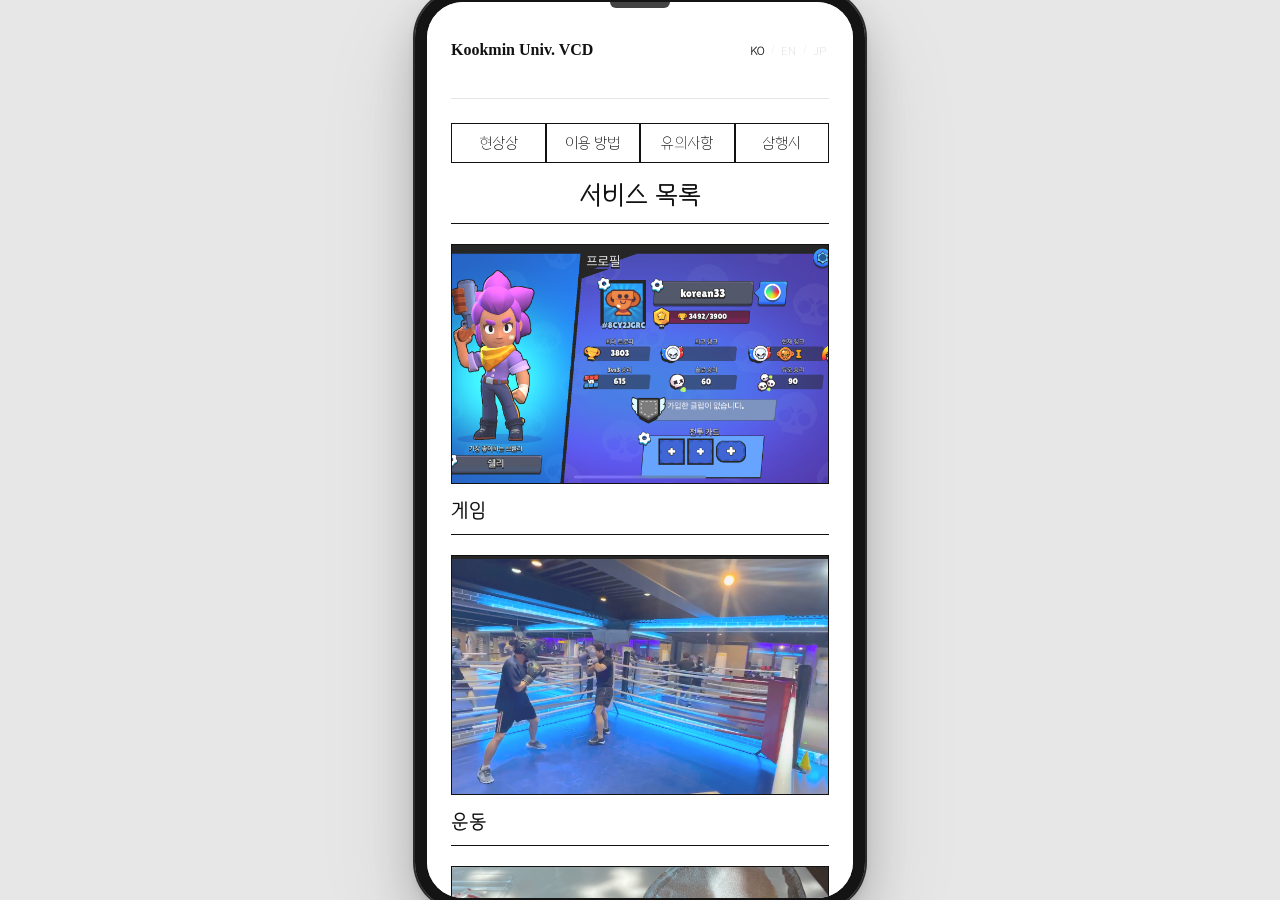
<file: index.html>
<!DOCTYPE html>
<html>
<head>
    <meta name="viewport" content="width=device-width, initial-scale=1.0">
    <title>Kookmin Univ. VCD</title>
    <link rel="stylesheet" href="./index.css">
</head>
<body>

  <div id="app-wrapper">

<div class="title-header">
      <a href="./index.html" class="logo-link">
        <h2 data-lang="header_title">Kookmin Univ. VCD</h2>
      </a>
      
      <div class="lang-selector">
        <button onclick="setLanguage('ko')" class="active" id="lang-ko">KO</button>
        <span class="lang-divider">/</span>
        <button onclick="setLanguage('en')" id="lang-en">EN</button>
        <span class="lang-divider">/</span>
        <button onclick="setLanguage('jp')" id="lang-jp">JP</button>
      </div>
    </div>

    
    <div class="main">
      <div class="click">
        <h2 onclick="showInfo1()" data-lang="tab_present">현상상</h2>
        <h2 onclick="showInfo2()" data-lang="tab_howTo">이용 방법</h2>
        <h2 onclick="showInfo3()" data-lang="tab_notice">유의사항</h2>
        <h2 onclick="showInfo4()" data-lang="tab_poem">삼행시</h2>
      </div>
      <div class="info1" id="info1">
        <p data-lang="info1_text">정현상은 국민대학교 시각디자인학과 20학번으로서 현재 졸업을 기다리고 있습니다. 현상상은 정현상과 같이 놀 수 있는 체험 서비스를 제공하고 있습니다. 언제나 최고의 서비스를 제공하고자 노력합니다.</p>
      </div>
      <div class="info2" id="info2">
        <p>
          <ol>
            <li data-lang="info2_1">원하는 서비스를 선택한다</li>
            <li data-lang="info2_2">유의사항을 꼼꼼히 읽어본다</li>   
            <li data-lang="info2_3">동의하기를 누른 후, 원하는 날짜 및 시간대를 선택한다</li>    
            <li data-lang="info2_4">필수 정보를 기입하고 "예약이 완료되었습니다" 알림이 뜰 때까지 기다리기</li>
            <li data-lang="info2_5">확정 답장이 오면 만나러 가기</li>
          </ol> 
        </p>
      </div>
      <div class="info3" id="info3">
        <p>
          <ol>
            <li data-lang="info3_1">저녁 8시 이후로는 이메일 확인이 불가능함으로 답장이 늦어질 수 있습니다.</li>
            <li data-lang="info3_2">장소는 추후 협의하겠습니다</li>
            <li data-lang="info3_3">카드 혹은 결제수단은 꼭 가지고 다녀주세요</li>   
            <li data-lang="info3_4">컨디션 난조일 경우 약 8시간 전까지 연락드리겠습니다</li>
            <li data-lang="info3_5">7월중순까지는 홀숫날에만 운영합니다.</li>
          </ol>
        </p>
      </div>
      <div class="info4" id="info4">
        <p data-lang="info4_text">정: 정말 힘들다 <br>현: 현상이랑 친해지는 건 <br> 상: 상담문의 </p>
      </div>
    </div>

    <div class="service" data-lang="service_title">서비스 목록</div>

    <div class="menu"> 
      <div class="menu-item-wrapper">
        <div class="game" onclick="showPopup()"></div>
        <div class="gg" data-lang="menu_game">게임</div>
      </div>

      <div class="menu-item-wrapper">
        <div class="sports" onclick="showPopup1()"></div>
        <div class="gg" data-lang="menu_sports">운동</div>
      </div>

      <div class="menu-item-wrapper">
        <div class="meal" onclick="showPopup2()"></div>
        <div class="gg" data-lang="menu_meal">식사</div>
      </div>

      <div class="menu-item-wrapper">
        <div class="prepared">
          <div class="gg1" data-lang="menu_preparing">서비스 준비중</div>
        </div>
      </div>
    </div>

    <footer class="app-footer">
      <div class="footer-info">
        <p><span data-lang="footer_company">상호</span> 현상상(주)</p>
        <p><span data-lang="footer_owner">대표자</span> 정현상</p>
        <p><span data-lang="footer_biznum">사업자등록번호</span> 200-00-91600</p>
        <p><span data-lang="footer_addr">주소</span> 서울시 성북구 정릉로 77 국민대학교</p>
        <p><span data-lang="footer_email">이메일</span> phenominium@gmail.com</p>
      </div>

      <div class="footer-bottom">
        <div class="cs-center">
          <p class="cs-title" data-lang="footer_cs">고객센터</p>
          <p data-lang="footer_hours">운영시간 12:00 ~ 17:00</p>
        </div>
        <p class="copyright">© 2024. Jeonghyunsang. All Rights Reserved.</p>
      </div>
    </footer>
  </div>

  <div class="popup" id="popup">
      <div class="popup-meal">
        <div class="warning" data-lang="popup_warn">유의사항</div>
        <ol class="list">
          <li data-lang="p_g1">공포게임을 할 경우 갑작스러운 큰 소리 주의</li>
          <li data-lang="p_g2">과한 비난 금지, 어떠한 플레이든 따뜻하게 대할 것 </li>
          <li data-lang="p_g3">보드 게임 시 2시간이 넘어가는 순간 집중력 저하가 일어날 수 있음</li>
          <li data-lang="p_g4">어떠한 결과든 승복하고 받아들이기</li>
          <li data-lang="p_g5">시간 연장은 최대 1시간까지 가능</li>
          <li data-lang="p_g6">부정적인 태도 금지</li>
          <li data-lang="p_g7">때때로 승패를 받아들이는 데 시간이 걸릴 수도 있음</li>
          <li data-lang="p_g8">즐기는 것을 최우선으로 하기</li>
          <li data-lang="p_g9">중간중간 휴식 시간 5분 필수</li>
          <li data-lang="p_g10">화난다고 물건 험하게 다루지않기</li>
        </ol>
        <div class="yn">
          <span class="button1" onclick="closePopup()" data-lang="popup_cancel">반대합니다</span>
          <a href="./game.html" class="button" data-lang="popup_agree">동의합니다</a>
        </div>
      </div>
  </div>

  <div class="popup1" id="popup1">
      <div class="popup-sports">
        <div class="warning" data-lang="popup_warn">유의사항</div>
        <ol class="list">
          <li data-lang="p_s1">목적지까지의 이동시간이 1시간 이내만 가능</li>
          <li data-lang="p_s2">처음 하는 운동일 시, 최소 휴식 시간 (20분) 보장 필수</li>
          <li data-lang="p_s3">이틀 연속 이용은 불가능 (최소 하루 휴식 보장)</li>
          <li data-lang="p_s4">비상 상황에 대처가 불가능함으로 운동 전에 스스로 스트레칭하고 안전사고에 유의</li>
          <li data-lang="p_s5">하루에 두 번 이상 이용 불가</li>
          <li data-lang="p_s6">목숨 걸고 감정적으로 하지 않기</li>
          <li data-lang="p_s7">아프거나 힘들 경우 즉시 보고</li>
          <li data-lang="p_s8">운동 내기를 할 경우 서로가 부담되지 않는 선에서 가능</li>
          <li data-lang="p_s9">웃으면서 즐길 수 있을 정도로만 하기</li>
          <li data-lang="p_s10">기온이 30도 이상일 경우, 야외 활동 불가 (수영장 등 예외)</li>
        </ol>
        <div class="yn">
          <span class="button1" onclick="closePopup1()" data-lang="popup_cancel">반대합니다</span>
          <a href="./sports.html" class="button" data-lang="popup_agree">동의합니다</a>
        </div>
      </div>
  </div>

  <div class="popup2" id="popup2">
      <div class="popup-content">
        <div class="warning" data-lang="popup_warn">유의사항</div>
        <ol class="list">
          <li data-lang="p_m1">매운 요리나 바다향이 강한 음식(ex.굴, 홍합 등) 불가</li>
          <li data-lang="p_m2">면류를 취식 시, 되도록 소리를 줄이기 </li>
          <li data-lang="p_m3">가능한 나무 의자나 좌식 테이블보다는 쿠션 의자를 이용하기</li>
          <li data-lang="p_m4">혼잡한 시간대나 웨이팅이 있는 가게는 가급적 피하기</li>
          <li data-lang="p_m5">입안에 음식물이 있는 상태로 대화하지 않기</li>
          <li data-lang="p_m6">같이 수저 세팅하거나, 물 세팅 도와줄 것</li>
          <li data-lang="p_m7">메뉴 선정을 쉽게 못함으로 주도적으로 메뉴 선정할 것</li>
          <li data-lang="p_m8">음식 사진 촬영 시 1분 이상 찍지 않기</li>
          <li data-lang="p_m9">되도록 다양한 메뉴 시키기</li>
          <li data-lang="p_m10">낮에는 술 마시지 않기</li>
        </ol>
        <div class="yn">
          <span class="button1" onclick="closePopup2()" data-lang="popup_cancel">반대합니다</span>
          <a href="./meal.html" class="button" data-lang="popup_agree">동의합니다</a>
        </div>
      </div>
  </div>

  <script src="./lang_data.js"></script>
  <script src="./index.js"></script>
</body>
</html>
</file>
<file: index.css>
/* ==========================================
   1. 서체 및 글로벌 기본 설정
   ========================================== */
@font-face {
    font-family: 'gotham';
    src: url("./font/Gotham-Font/GothamLight.ttf");
}
@font-face {
    font-family: 'dongle';
    src: url("./font/TAEBAEK\ milkyway.ttf");
}
@font-face {
    font-family: 'tae';
    src: url("./font/TAEBAEK\ milkyway.ttf");
}

@font-face {
    font-family: 'Pretendard JP';
    src: url('./font/PretendardJPVariable.woff2') format('woff2-search'); 
    font-weight: 100 900; /* 가변 폰트의 모든 굵기 스펙트럼 수용 */
    font-style: normal;
    font-display: swap;
}

* {
    box-sizing: border-box; 
    /* 서체 렌더링을 매끄럽게 다듬어 글자가 뭉치거나 딱딱하게 깨지는 현상 방지 */
    -webkit-font-smoothing: antialiased;
    -moz-osx-font-smoothing: grayscale;
}

a {
    text-decoration: none;
    cursor: pointer;
}

/* 브라우저 아웃사이드 배경 */
html, body {
    background-color: #e7e7e7; 
    margin: 0;
    padding: 0;
    height: 100%;
    width: 100%;
}

/* ==========================================
   2. 스마트폰 프레임 고정 (19.5:9 황금 실물 비율)
   ========================================== */
#app-wrapper {
    background-color: #ffffff; 
    width: 100%;
    max-width: 450px;
    min-height: 100vh;
    margin: 0 auto;
    
    display: flex;
    flex-direction: column;
    padding-left: 24px;
    padding-right: 24px;
}

@media screen and (min-width: 600px) {
    #app-wrapper {
        min-height: unset; 
        width: 450px;       
        height: 920px; /* 스마트폰 실물 비율에 맞춰 세로 높이 최적화 */      
        max-width: 450px !important; 
        
        overflow-y: auto;   
        overflow-x: hidden;
        
        position: fixed;
        top: 50%;
        left: 50%;
        transform: translate(-50%, -50%);

        /* ==========================================
           [디테일 폰 프레임 시스템]
           ========================================== */
        /* 1. 하이엔드 스마트폰의 슬림한 유광 블랙 베젤 구현 */
        border: 12px solid #141414; 
        border-radius: 48px; /* 둥근 액정 모서리 구현 */
        
        /* 2. 기기 실물감과 깊이감을 주는 정교한 다중 레이어 그림자 (유리 질감) */
        box-shadow: 
            0 0 0 2px #2c2c2c,                             /* 폰 외곽 금속 테두리 라인 */
            0 4px 10px rgba(0, 0, 0, 0.15),                /* 내부 액정 그림자 */
            0 20px 50px rgba(0, 0, 0, 0.18),               /* 기기 전체 하단 음영 */
            0 40px 100px rgba(17, 17, 17, 0.12);           /* 바닥면에 은은하게 퍼지는 그림자 */
            
        background-color: #ffffff;
        animation: phoneFloat 1.2s cubic-bezier(0.23, 1, 0.32, 1) forwards;
    }
    
    
    /* 스크롤바 감추기 기능 유지 */
    #app-wrapper::-webkit-scrollbar {
        display: none;
    }

    @keyframes phoneFloat {
    from {
        opacity: 0;
        transform: translate(-50%, -30%); /* 살짝 아래에서 위로 */
    }
    to {
        opacity: 1;
        transform: translate(-50%, -50%); /* 제자리로 */
    }}

    /* 3. 상단 카메라/수화부 스피커 아일랜드 디테일 추가 */
    #app-wrapper::before {
        content: "";
        position: fixed;
        top: 0;
        left: 50%;
        transform: translateX(-50%);
        width: 60px;
        height: 6px;
        background-color: #141414;
        border-bottom-left-radius: 6px;
        border-bottom-right-radius: 6px;
        z-index: 999999;
        opacity: 0.8;
    }
}

/* ==========================================
   3. 모던 미니멀리즘 헤더 컴포넌트 
   ========================================== */
.title-header {
    display: flex !important;
    justify-content: space-between !important; /* 좌우 끝과 끝으로 배치 */
    align-items: center !important;             /* 수직 정중앙 정렬 */
    width: 100% !important;
    box-sizing: border-box !important;
    padding: 40px 0 !important;              /* 내부 여백 핏 조정 */
    border-bottom: 1px solid #e5e5e5;           /* 필요시 얇은 하단 구분선 */
    height: 120px !important;                    /* 헤더 높이 고정 */
}

/* 로고 링크 기본 스타일 초기화 */
.logo-link {
    text-decoration: none !important;
    color: #111111 !important;
    margin: 0 !important;
    padding: 0 !important;
}

/* 로고 텍스트를 왼쪽 끝으로 밀착 */
.title-header h2 {
    font-size: 16px !important;
    font-weight: bold !important;
    margin: 0 !important;
    line-height: 1 !important;
    text-align: left !important;
}

/* 언어 선택 바를 오른쪽 끝에 안착 (공중 부양 absolute 제거) */
.lang-selector {
    position: static !important; /* absolute 해제하여 흐름에 편입 */
    display: flex !important;
    align-items: center !important;
    margin: 0 !important;
    padding: 0 !important;
}

/* 언어 슬림 버튼 디테일 */
.lang-selector button {
    background: none !important;
    border: none !important;
    padding: 0 2px !important;
    margin: 0 !important;
    font-family: 'tae', sans-serif !important;
    font-size: 11px !important;
    letter-spacing: 0.05em !important;
    color: #cccccc !important;
    cursor: pointer !important;
    line-height: 1 !important;
}

.lang-divider {
    font-family: 'tae', sans-serif !important;
    font-size: 10px !important;
    color: #e5e5e5 !important;
    padding: 0 4px !important;
    user-select: none !important;
}

.lang-selector button:hover {
    color: #888888 !important;
}

.lang-selector button.active {
    color: #111111 !important;
    font-weight: bold !important;
}

.service {
    font-size: 24px;
    text-align: center;
    font-weight: bold;
    font-family: 'tae';
    line-height: 1;
    margin: 20px 0 20px 0;
    padding-bottom: 16px;
    color: #111111;
    letter-spacing: 0.05em;
    border-bottom: 1px solid #111111; /* 본문 구분을 명확히 하는 얇은 블랙 선 */
}

/* ==========================================
   4. 메인 정보 탭 영역 (현상상, 이용방법 등)
   ========================================== */
.main {
    position: relative;
    width: 100%;
    padding: 0; 
    text-align: center;
    word-break: keep-all;
    font-family: 'tae';
    margin-top: 24px;
}

.click {
    display: grid;
    grid-template-columns: repeat(4, 1fr);
    font-size: 13px;
    gap: 0; 
}

.click > * {
    border: 1px solid #111111;
    background: #ffffff;
    height: 40px;
    display: flex;
    justify-content: center;
    align-items: center;
    font-family: 'tae';
    font-size: 14px;
    cursor: pointer;
    margin: 0;
    font-weight: normal;
    transition: background 0.2s ease;
}

.click > *:hover {
    background: #f5f5f5;
}

.click > *.active {
    background: #5f5f5f; /* 매트 블랙으로 전면 채우기 */
    color: #cccccc;      /* 글자색은 화이트로 반전 */
    font-weight: bold;   /* 은은한 굵기 강조 */
}

/* 정보 클릭 시 열리는 설명 텍스트 박스 */
.info1, .info2, .info3, .info4 {
    display: none;
    text-align: left;
    padding: 20px;
    background: #fafafa;
    border: 1px solid #111111;
    font-size: 15px;
    line-height: 1.6;
}
.info1 p, .info2 p, .info3 p, .info4 p { margin: 0; color: #333333; }
.info1 ol, .info2 ol, .info3 ol, .info4 ol { margin: 0; padding-left: 20px; }
.info1 li, .info2 li, .info3 li, .info4 li { margin-bottom: 6px; }

/* ==========================================
   5. 메뉴 선택 영역 (가로형 와이드 슬림 카드)
   ========================================== */
.menu {
    width: 100%;
    padding: 0;
    display: flex;
    flex-direction: column;
    gap: 20px; 
    margin-bottom: 32px;
}

.menu-item-wrapper {
    width: 100%;
    display: flex;
    flex-direction: column;
}

.game, .sports, .meal, .prepared {
    position: relative; 
    cursor: pointer;
    height: 240px; 
    border: 1px solid #111111;
    overflow: hidden;
    z-index: 1;
}

.game::before, .sports::before, .meal::before {
    content: ""; 
    position: absolute; 
    top: 0;
    left: 0;
    width: 100%;
    height: 100%;
    background-size: cover;
    background-position: center;
    opacity: 0.85;
    z-index: -1;
    transition: transform 0.4s ease;
}

.game::before { background-image: url("./img/IMG_1696.PNG"); }
.sports::before { background-image: url("./img/sports1.jpg"); }
.meal::before { background-image: url("./img/food.jpg"); }

.game:hover::before, .sports:hover::before, .meal:hover::before {
    transform: scale(1.04);
}

/* 준비중 상자 미니멀라이즈 */
.prepared {
    background-color: #f5f5f5;
    border: 1px solid #e0e0e0;
    cursor: not-allowed;
    display: flex;
    justify-content: center;
    align-items: center;
}
.gg1 {
    font-family: 'tae';
    font-size: 18px;
    color: #aaaaaa;
}

/* 카드 하단 캡션 라벨 (칼정렬) */
.gg {
    font-family: 'tae'; /* 영문/한글 모던 밸런스 */
    font-size: 18px;
    font-weight: 700;
    color: #111111;
    margin-top: 18px;
    text-align: left; 
    letter-spacing: 0.05em;
    text-transform: uppercase;
    padding-bottom: 14px;
    border-bottom: 1px solid #111111;
}

/* ==========================================
   6. 브라우저 뷰포트(Viewport) 정중앙 박제 팝업
   ========================================== */
.popup, .popup1, .popup2 {
    display: none; 
    
    /* 화면 전체를 기준으로 완벽 고정 */
    position: fixed; 
    top: 0;
    left: 0;
    width: 100vw;
    height: 100vh;
    
    /* 꼬임 없는 Flexbox 중앙 정렬 시스템 가동 */
    justify-content: center;
    align-items: center;
    
    background-color: rgba(0, 0, 0, 0.5); /* 모던한 반투명 암전 */
    z-index: 999999; /* 최상위 레이어 박제 */
}

/* 팝업 내부의 실물 하얀색 유의사항 박스 */
.popup-content, .popup-meal, .popup-sports {
    background-color: #ffffff;
    border: 1px solid #111111;
    padding: 32px 24px;
    
    position: relative; 
    display: flex;
    flex-direction: column;
    
    /* 모바일 비율에 맞춘 정갈한 팝업창 크기 정의 */
    width: 90%;
    max-width: 380px; 
    height: 50vh; 
    border-radius: 12px; 
    box-shadow: 0 20px 50px rgba(0, 0, 0, 0.3); 
}

/* 팝업 내부 스크롤바 삭제 */
.popup-content::-webkit-scrollbar,
.popup-meal::-webkit-scrollbar,
.popup-sports::-webkit-scrollbar {
    display: none;
}

/* 팝업 상단 타이틀 "유의사항" */
.warning {
    font-family: 'tae';
    font-size: 20px;
    color: #111111;
    text-align: left;
    font-weight: bold;
    padding-bottom: 12px;
    border-bottom: 1px solid #111111;
    margin-bottom: 20px;
}

/* 유의사항 리스트 */
.list {
    font-family: 'tae';
    font-size: 15px;
    line-height: 1.6;
    color: #444444;
    margin: 0;
    padding-left: 20px;
    overflow-y: auto; 
    flex-grow: 1;    
    margin-bottom: 24px;
}
.list li {
    margin-bottom: 10px;
    word-break: keep-all;
}

/* 하단 버튼 배치 2열 그리드 */
.yn {
    display: grid;
    grid-template-columns: repeat(2, 1fr);
    gap: 12px; 
    width: 100%;
    margin-top: auto; 
}

/* 버튼 공통 디자인 */
.button, .button1 {
    height: 48px;
    display: flex;
    justify-content: center;
    align-items: center;
    font-family: 'tae';
    font-size: 15px;
    cursor: pointer;
    transition: all 0.2s ease;
    border: 1px solid #111111;
    border-radius: 0px; 
    text-align: center;
    line-height: 1;
    width: 100%;
}

/* '반대합니다' 버튼 */
.button1 {
    background-color: #ffffff;
    color: #666666;
    border-color: #cccccc;
}
.button1:hover {
    background-color: #f5f5f5;
    color: #111111;
    border-color: #111111;
}

/* '동의합니다' 버튼 */
.button {
    background-color: #111111;
    color: #ffffff;
}
.button:hover {
    background-color: #333333;
}

/* ==========================================
   7. 정교한 2열 정렬 수직 푸터
   ========================================== */
.app-footer {
    width: 100%;
    margin-top: auto; 
    padding: 32px 0 40px 0; 
    border-top: 1px solid #e5e5e5; 
    font-family: 'dongle';
}

.footer-info {
    margin-bottom: 24px;
}
.footer-info p {
    font-size: 13px;
    line-height: 1.6;
    color: #888888; 
    margin: 2px 0;
}
.footer-info p span {
    color: #444444;
    margin-right: 8px;
    display: inline-block;
    min-width: 110px; 
}

.footer-bottom {
    margin-top: 20px;
}
.cs-center {
    margin-bottom: 16px;
}
.cs-center .cs-title {
    font-size: 14px;
    font-weight: 600;
    color: #666666;
}
.cs-center p {
    font-size: 13px;
    color: #666666;
}

.copyright {
    font-family: 'gotham'; 
    font-size: 10px;
    letter-spacing: 0.04em; 
    color: #aaaaaa;
    margin-top: 24px;
    text-transform: uppercase; 
}

/* 구식 찌꺼기 레이아웃 완전 파괴 */
.line2, .copyrights, .right, .ask { display: none !important; }


/* ==========================================
   [서체 및 정렬 고도화] 일본어 선택 시 자동 스위칭 시스템
   ========================================== */

/* 자바스크립트가 활성화되어 상단 html 태그가 lang="jp"로 바뀌는 순간,
   태백은하수체('tae', 'dongle')로 묶여있던 모든 텍스트 영역을 
   새로 장착한 'Pretendard JP'로 강제 덮어쓰기 정밀 전환합니다.
*/
[lang="jp"] .title-header h2,
[lang="jp"] .service,
[lang="jp"] .click > *,
[lang="jp"] .info1, [lang="jp"] .info2, [lang="jp"] .info3, [lang="jp"] .info4,
[lang="jp"] .info1 p, [lang="jp"] .info2 p, [lang="jp"] .info3 p, [lang="jp"] .info4 p,
[lang="jp"] .gg1,
[lang="jp"] .gg,
[lang="jp"] .warning,
[lang="jp"] .list,
[lang="jp"] .button, [lang="jp"] .button1,
[lang="jp"] .app-footer,
[lang="jp"] .book-modal * {
    font-family: 'Pretendard JP', sans-serif !important;
}

/* ★ 중요 디테일: 띄어쓰기가 전혀 없는 일본어 문장들이 
   우측 패딩 가이드를 무시하고 탈출하지 못하도록 한계선 자동 줄바꿈 제어
*/
[lang="jp"] .info1, [lang="jp"] .info2, [lang="jp"] .info3, [lang="jp"] .info4,
[lang="jp"] .list,
[lang="jp"] .list li,
[lang="jp"] .r {
    word-break: break-all !important;
}
</file>
